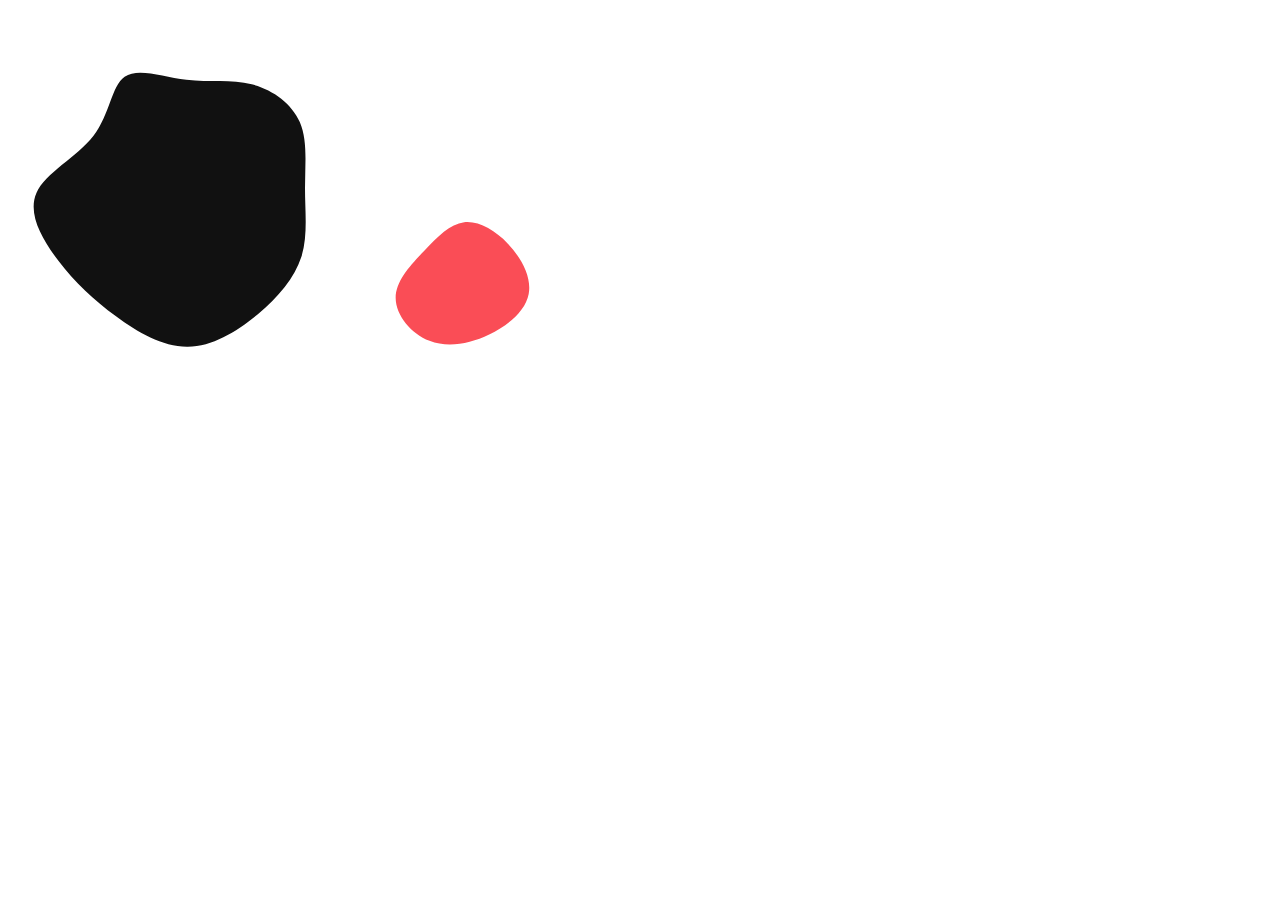
<file: i.html>
<!DOCTYPE html>
<html lang="en">
<head>
    <meta charset="UTF-8">
    <meta http-equiv="X-UA-Compatible" content="IE=edge">
    <meta name="viewport" content="width=device-width, initial-scale=1.0">
    <title>Document</title>
    <style>
      /* .s1{
        position: relative;
      } */
      .s2
      {
        position: relative;
        right: 80vh;
      }
    </style>
</head>
<body>
    <div class="container">
        <svg   viewBox="0 0 200 200" xmlns="http://www.w3.org/2000/svg" height="40vh" >
            <path  class="s1" fill="#111111" d="M35.4,-57.6C46.8,-54.8,57.5,-47.1,62.1,-36.7C66.6,-26.3,65,-13.1,65,0C65,13.1,66.7,26.3,63,38.2C59.2,50,50.2,60.6,38.8,70.1C27.4,79.6,13.7,88,-0.1,88.2C-13.9,88.4,-27.8,80.3,-40,71.3C-52.3,62.3,-62.9,52.4,-72.1,40.3C-81.3,28.3,-89.2,14.2,-84.2,2.8C-79.3,-8.5,-61.7,-17,-52.5,-29C-43.3,-41.1,-42.5,-56.7,-35.2,-61.8C-27.8,-67,-13.9,-61.7,-0.9,-60.1C12,-58.5,24,-60.5,35.4,-57.6Z" transform="translate(100 100)" />
          </svg>
    <svg    viewBox="0 0 200 200" xmlns="http://www.w3.org/2000/svg"  height="20vh" >
        
        <path  class="s2" fill="#FA4D56" d="M51.2,-37.9C66,-22.1,77.6,-0.9,74.1,17.7C70.5,36.4,51.7,52.4,30.2,62.7C8.7,73.1,-15.5,77.8,-36.1,69.8C-56.7,61.9,-73.6,41.3,-73.7,22.2C-73.7,3.1,-57,-14.5,-41.9,-30.3C-26.9,-46.1,-13.4,-60,2.4,-61.9C18.1,-63.7,36.3,-53.6,51.2,-37.9Z" transform="translate(100 100)" />
      </svg>
    </div>
  
</body>
</html>
</file>
